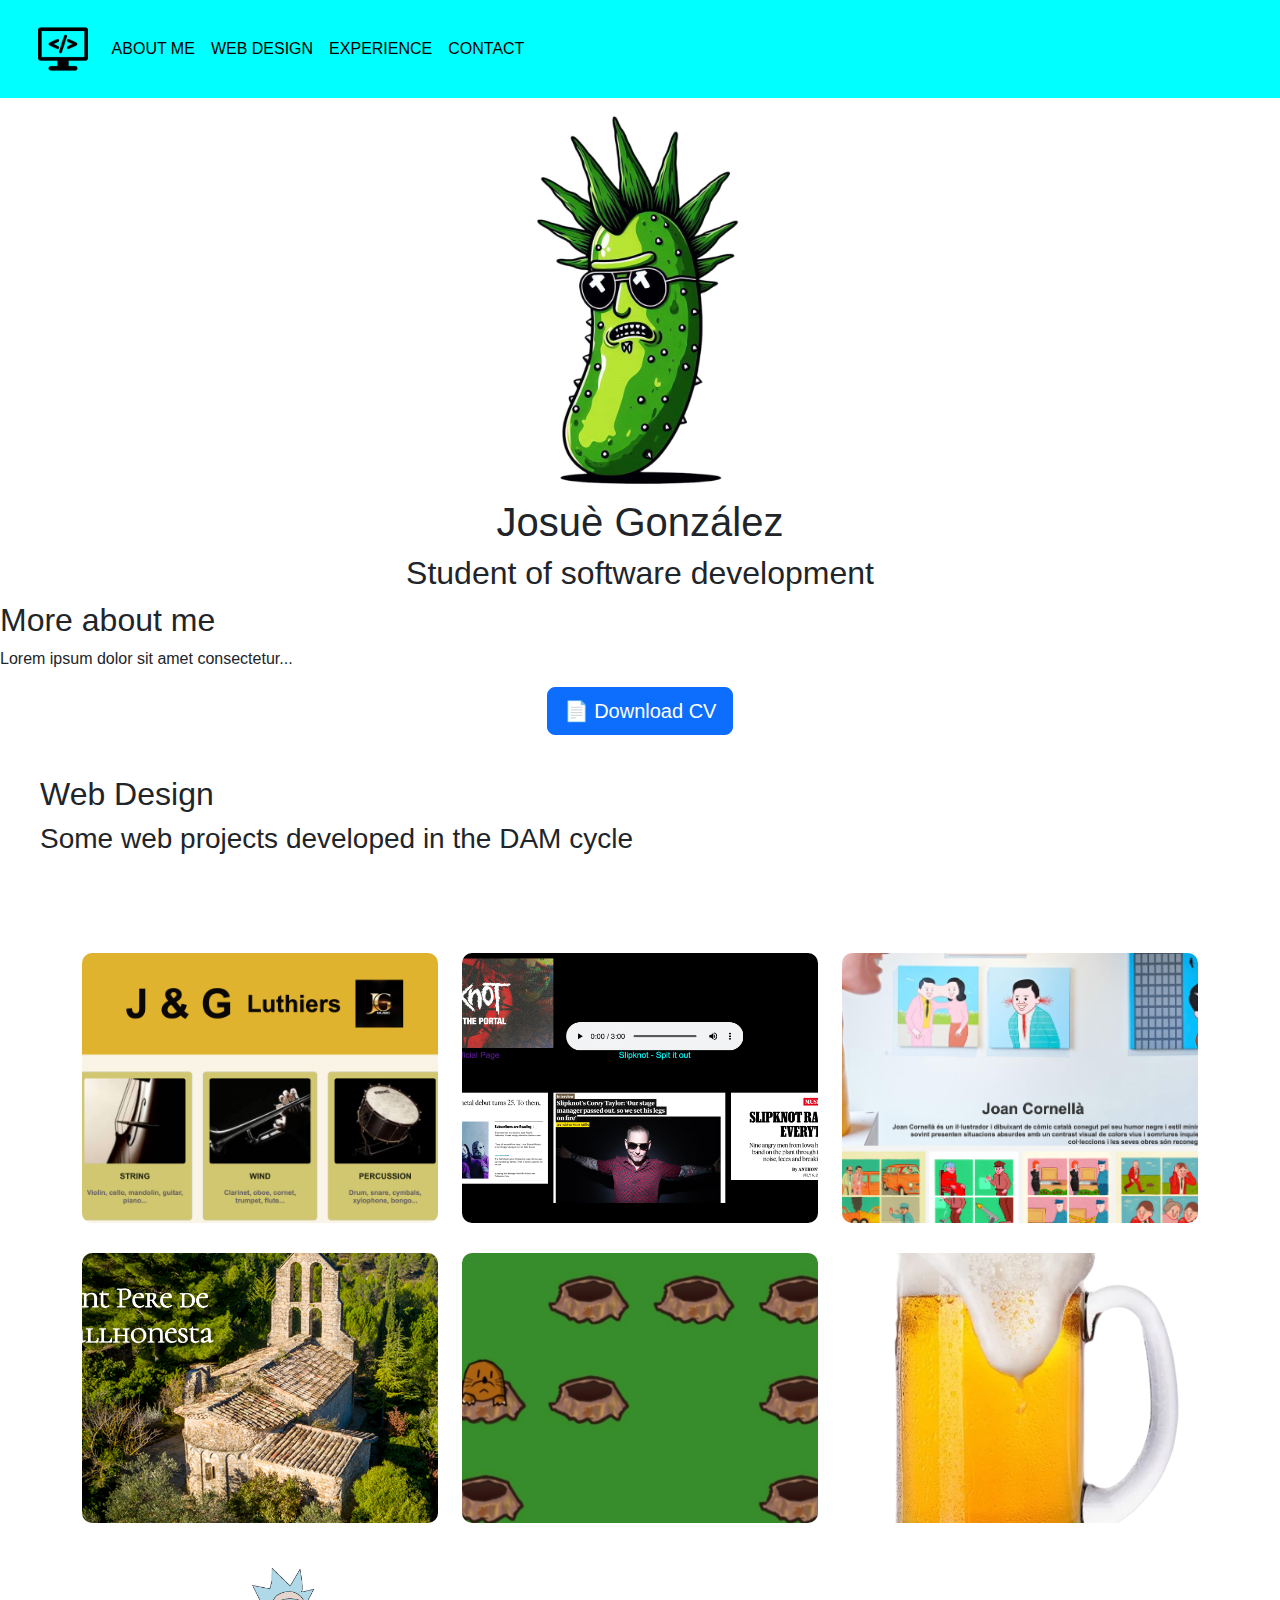
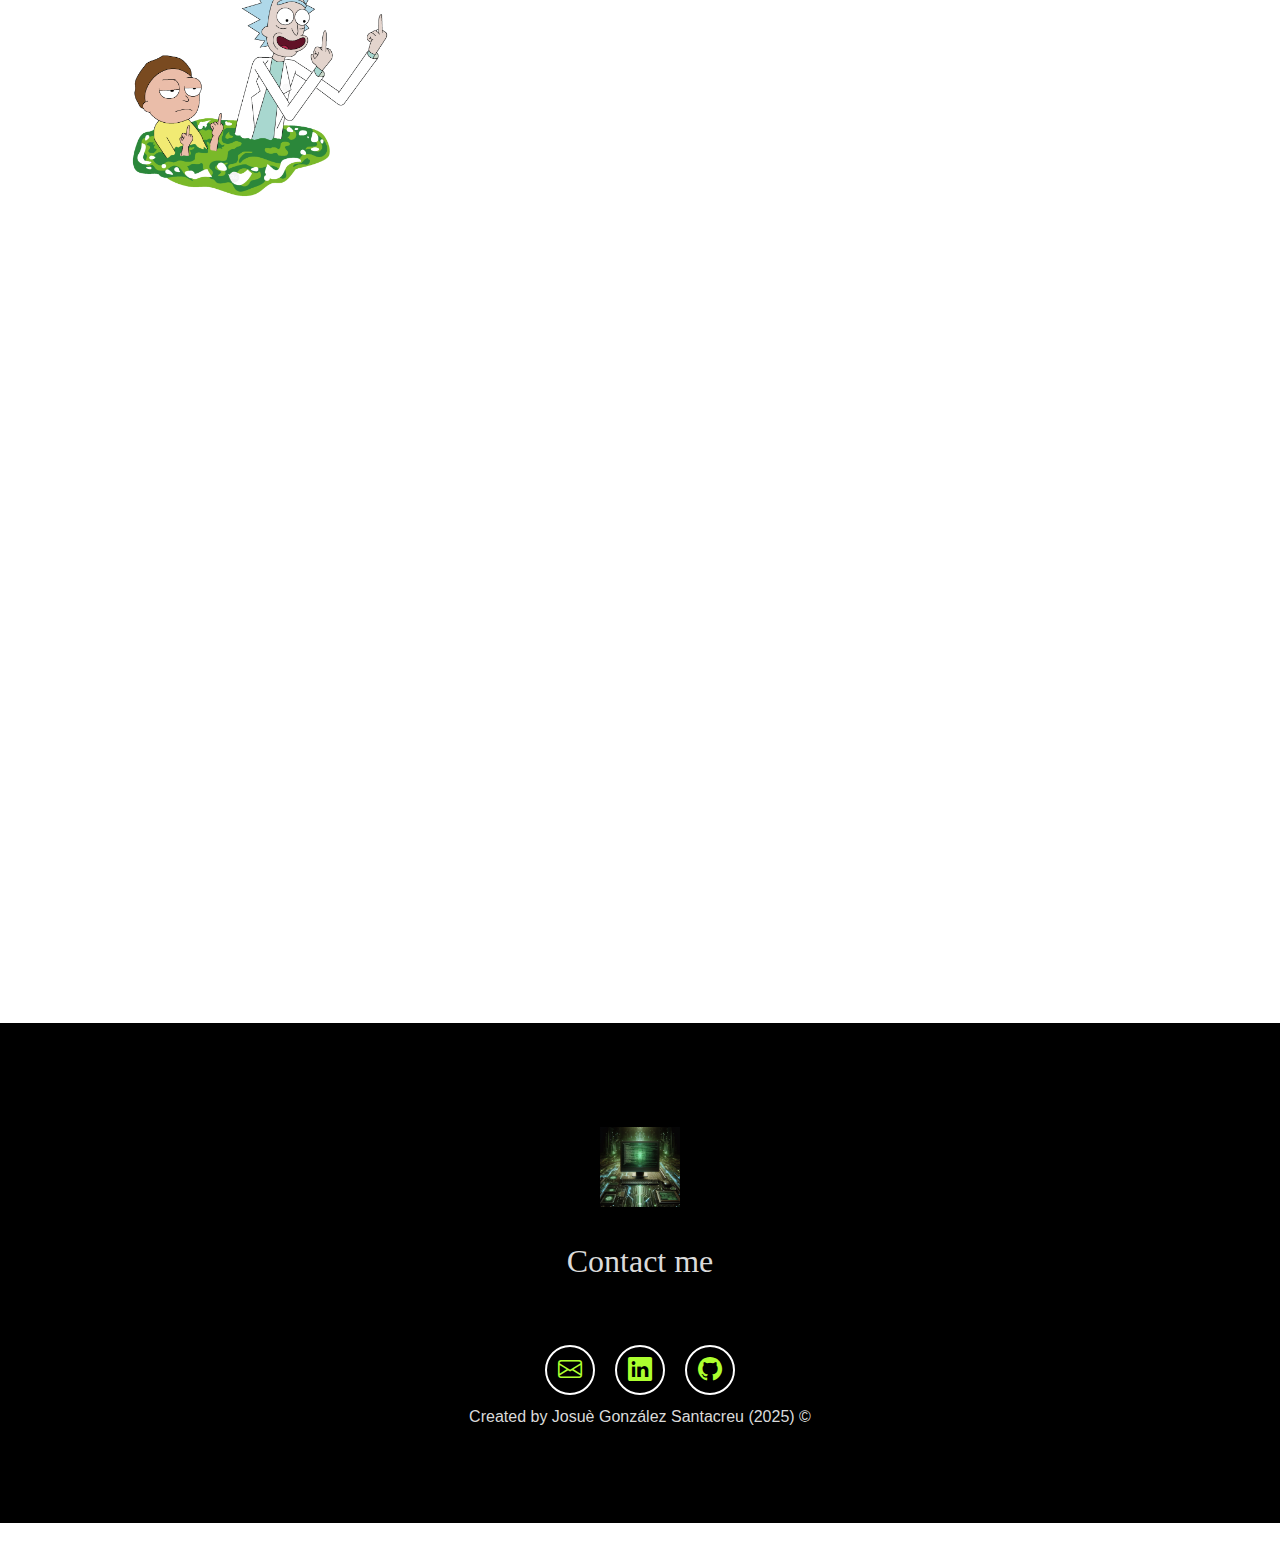
<file: index.html>
<!DOCTYPE html>
<html lang="ca">
<head>
    <meta charset="UTF-8">
    <meta name="viewport" content="width=device-width, initial-scale=1.0">
    <meta autor="Josuè González" />
    <meta name="description" content="Portafolis Josuè González" />
    <meta name="keywords" content="HTML, CSS, Bootstrap, JavaScript, DAM, web, software" />
    <title>Josuè González | Software Developer</title>

    <!-- Favicon -->
    <link rel="icon" href="fotos/pepinillo.jpg" type="image/x-icon">
    


    <!-- Bootstrap CSS i icones -->
    <link href="https://cdn.jsdelivr.net/npm/bootstrap@5.0.2/dist/css/bootstrap.min.css" rel="stylesheet">
    <link rel="stylesheet" href="https://cdn.jsdelivr.net/npm/bootstrap-icons@1.11.3/font/bootstrap-icons.min.css">
    <link rel="stylesheet" href="style.css"> <!-- Arxiu CSS separat -->
</head>
<body>

    <!-- Barra de Navegació -->
    <nav class="navbar navbar-expand-md">
        <div class="container-fluid">
            <a class="navbar-brand" href="#">
                <img src="fotos/pngegg.png" alt="icona" width="50"/>
            </a>
            <button class="navbar-toggler" type="button" data-bs-toggle="collapse" data-bs-target="#navbarNav">
                <span class="navbar-toggler-icon"></span>
            </button>
            <div class="collapse navbar-collapse" id="navbarNav">
                <ul class="navbar-nav d-flex justify-content-center align-items-center">
                    <li class="nav-item"><a class="nav-link" href="#sobremi">About me</a></li>
                    <li class="nav-item"><a class="nav-link" href="#webdesign">Web design</a></li>
                    <li class="nav-item"><a class="nav-link" href="#experience">Experience</a></li>
                    <li class="nav-item"><a class="nav-link" href="#contacte">Contact</a></li>
                </ul>
            </div>
        </div>
    </nav>

    <!-- Secció Hero -->
    <section class="text-center">
        <div>
            <img src="fotos/pepinillo.jpg" width="400"/>

            <h1>Josuè González</h1>
            <h2>Student of software development</h2>
        </div>
    </section>

    <!-- Secció Sobre Mi -->
    <section id="sobremi" class="about-me dark-section">
        <div>
            <h2 class="section-title">More about me</h2>
            <p class="section-text">Lorem ipsum dolor sit amet consectetur...</p>
            <div class="text-center">
                <a href="document.pdf" download class="btn btn-primary btn-lg btn-responsive">📄 Download CV</a>
            </div>
        </div>
    </section>

    <!-- Secció Experiència -->
    <section class="projectes white-section d-flex flex-column">
        <h2 class="section-title black-text">Web Design</h2>
        <h3 class="section-description">Some web projects developed in the DAM cycle </h3>
        <!--galeria de projectes-->
        <div class="container text-center projectes-container">
          <div class="row">
           <!--projecte 1-->
            <div class="projecte col-12 col-md-6 col-lg-4">
                 <img src="fotos/Projecte1.jpg" alt="projecte 1"/>
                <div class="overlay">
                  <p>Botiga de música</p>
                  <div class="icones-contenidor">
                    <a href="Exercici1/index.html" target="_blank" rel="noopener noreferrer">
                      <i class="bi bi-laptop"></i>
                    </a>
                  </div>
               </div>
            </div>
            <div class="projecte col-12 col-md-6 col-lg-4">
                <img src="fotos/projecte2.png" alt="projecte 2"/>
               <div class="overlay">
                 <p>Slipknot </p>
                 <div class="icones-contenidor">
                   <a href="Exercici2/index.html" target="_blank" rel="noopener noreferrer">
                     <i class="bi bi-laptop"></i>
                   </a>
                 </div>
              </div>
           </div>
           <div class="projecte col-12 col-md-6 col-lg-4">
            <img src="fotos/projecte3.png" alt="projecte 3"/>
           <div class="overlay">
             <p>Joan Cornellà</p>
             <div class="icones-contenidor">
               <a href="Exercici3/index.html" target="_blank" rel="noopener noreferrer">
                 <i class="bi bi-laptop"></i>
               </a>
             </div>
          </div>
       </div>
       <div class="projecte col-12 col-md-6 col-lg-4">
        <img src="fotos/projecte4.png" alt="projecte 4"/>
       <div class="overlay">
         <p>Vallhonesta</p>
         <div class="icones-contenidor">
           <a href="Exercici4/index.html" target="_blank" rel="noopener noreferrer">
             <i class="bi bi-laptop"></i>
           </a>
         </div>
      </div>
   </div>
   <div class="projecte col-12 col-md-6 col-lg-4">
    <img src="fotos/Whac.png" alt="projecte 5"/>
   <div class="overlay">
     <p>Whac-a-mole</p>
     <div class="icones-contenidor">
       <a href="Whac_mole/whacamole.html" target="_blank" rel="noopener noreferrer">
         <i class="bi bi-laptop"></i>
       </a>
     </div>
  </div>
</div>
<div class="projecte col-12 col-md-6 col-lg-4">
    <img src="GitJump/birra.png" alt="projecte 6"/>
   <div class="overlay">
     <p>quantes cerveses et pots beure?</p>
     <div class="icones-contenidor">
       <a href="GitJump/GitJumpBoca.html" target="_blank" rel="noopener noreferrer">
         <i class="bi bi-laptop"></i>
       </a>
     </div>
  </div>
</div>
  <div class="projecte col-12 col-md-6 col-lg-4">
    <img src="fotos/pngwing.com.png" alt="projecte 7"/>
   <div class="overlay">
     <p>Rick i morty</p>
     <div class="icones-contenidor">
       <a href="Rick/RickYMorty.html" target="_blank" rel="noopener noreferrer">
         <i class="bi bi-laptop"></i>
       </a>
     </div>
  </div>
</div>
</div>
          </div>
        </div>
      </section>
    <section class="video">
        <iframe src="https://www.youtube.com/embed/" frameborder="0" allowfullscreen></iframe>
    </section>
    
    
        <!-- Secció Contacte (Footer) -->
            <!--section contacte-->
    <footer class="dark-section d-flex flex-column align-items-center justify-content-center">
        <img class="footer-logo" src="fotos/Designer.jpeg" alt="logo"/>
        <p class="footer-text text-center">Contact me</p>
        <div class= "social-icons d-flex flex-wrap align-items-center justify-content-center">
          <a href="mail to: josue.gonzalez.santacreu@gmail.com" target="_blank" rel="noopener noreferrer">
            <i class="bi bi-envelope"></i>
          </a>
          <a href="https://www.linkedin.com/in/josu%C3%A8-gonz%C3%A1lez-3aa639339/" target="_blank" rel="noopener noreferrer">
            <i class="bi bi-linkedin"></i>
          </a>
          <a href="https://github.com/Josuexili" target="_blank" rel="noopener noreferrer">
            <i class="bi bi-github"></i>
          </a>
        </div>
        <div class="drets">Created by Josuè González Santacreu (2025) &#169;</div>
      </footer>
  
       

    <!-- Bootstrap JavaScript -->
    <script src="https://cdn.jsdelivr.net/npm/bootstrap@5.0.2/dist/js/bootstrap.bundle.min.js"></script>
</body>
</html>
</file>
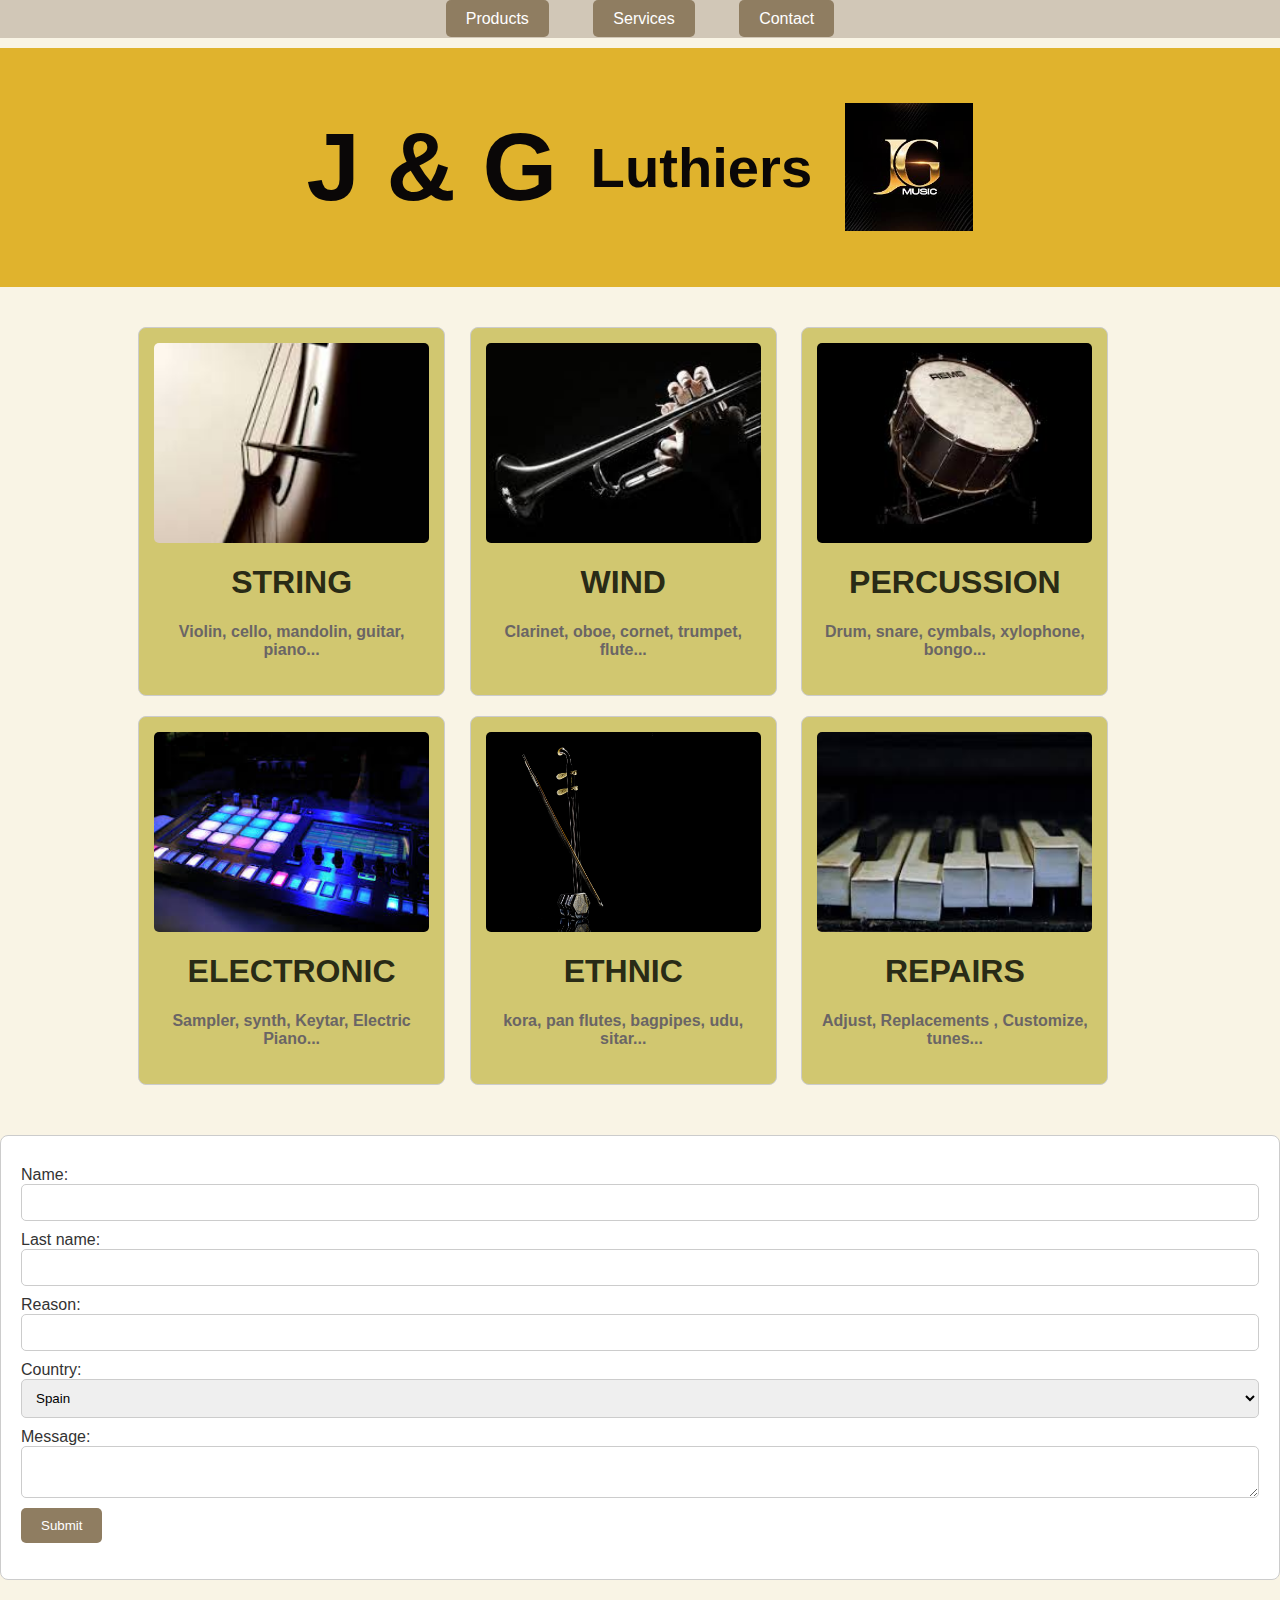
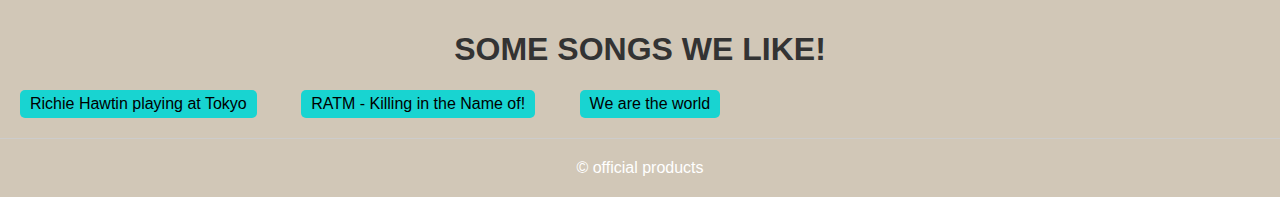
<file: Exercici1/index.html>
<html lang="en">
<head>
    <meta charset="utf-8">
    <meta name="viewport" content="width=device-width, initial-scale=1.0">
    <title>Music Store</title>
    <link href="aspecte.css" rel="stylesheet" type="text/css">
</head>
<body>
    <nav>
        <ul>
            <li><a href="#">Products</a></li>
            <li><a href="#">Services</a></li>
            <li><a href="pagines/contacte.html">Contact</a></li>
        </ul>
    </nav>
    <header> 
        <h1 class="h1custom">J & G</h1>
        <h3>Luthiers</h3>
        <img class="logo" src="fotos/jgportada.jpeg" alt="Logo de J & G Luthiers">
    </header>
    <section>
        <article class="String">
            <div>
                <a href="#"><img src="fotos/corda.jpeg" alt="String instruments"></a>
            </div>
            <h1><a href="#">STRING</a></h1>
            <h4>Violin, cello, mandolin, guitar, piano...</h4>
        </article>
        <article class="Wind">
            <div>
                <a href="#"><img src="fotos/vent.jpeg" alt="Wind instruments"></a>
            </div>
            <a href="#"><h1>WIND</h1></a>
            <h4>Clarinet, oboe, cornet, trumpet, flute...</h4>
        </article>
        <article class="Percussion">
            <div>
                <a href="#"><img src="fotos/percussio.jpeg" alt="Percussion instruments"></a>
            </div>
            <a href="#"><h1>PERCUSSION</h1></a>
            <h4>Drum, snare, cymbals, xylophone, bongo...</h4>
        </article>
        <article class="Electronic">
            <div>
                <a href="#"><img src="fotos/electonic.jpeg" alt="Electronic instruments"></a>
            </div>
            <a href="#"><h1>ELECTRONIC</h1></a>
            <h4>Sampler, synth, Keytar, Electric Piano...</h4>
        </article>
        <article class="Ethnic">
            <div>
                <a href="#"><img src="fotos/etnic.jpeg" alt="Ethnic instruments"></a>
            </div>
            <a href="#"><h1>ETHNIC</h1></a>
            <h4>kora, pan flutes, bagpipes, udu, sitar...</h4>
        </article>
        <article class="Services">
            <div>
                <a href="#"><img src="fotos/reparacions.jpeg" alt="Repair services"></a>
            </div>
            <a href="#"><h1>REPAIRS</h1></a>
            <h4>Adjust, Replacements , Customize, tunes...</h4>
        </article>
    </section>
    <section class="formulari">
        <form>
            <div>
                <label for="nom">Name:</label>
                <input type="text" id="nom" name="nom">
            </div>
            <div>
                <label for="cognom">Last name:</label>
                <input type="text" id="cognom" name="cognom">
            </div>
            <div>
                <label for="assumpte">Reason:</label>
                <input type="text" id="assumpte" name="assumpte">
            </div>
            <div>
                <label for="pais">Country:</label>
                <select id="pais" name="pais">
                    <option value="spain">Spain</option>
                    <option value="france">France</option>
                    <option value="italy">Italy</option>
                    <option value="england">England</option>
                </select>
            </div>
            <div>
                <label for="missatge">Message:</label>
                <textarea id="missatge" name="missatge"></textarea>
            </div>
            <button type="submit">Submit</button>
        </form>
    </section>
    <aside>
        <nav>
            <h1>SOME SONGS WE LIKE!</h1>
            <ul>
                <li><a href="https://www.youtube.com/watch?v=R2zQ8AMb3wM">Richie Hawtin playing at Tokyo</a></li>
                <li><a href="https://www.youtube.com/watch?v=bWXazVhlyxQ">RATM - Killing in the Name of!</a></li>
                <li><a href="https://www.youtube.com/watch?v=s3wNuru4U0I">We are the world</a></li>
            </ul>
        </nav>
    </aside>
    <footer>
        &copy; official products
    </footer>
</body>
</html>
</file>
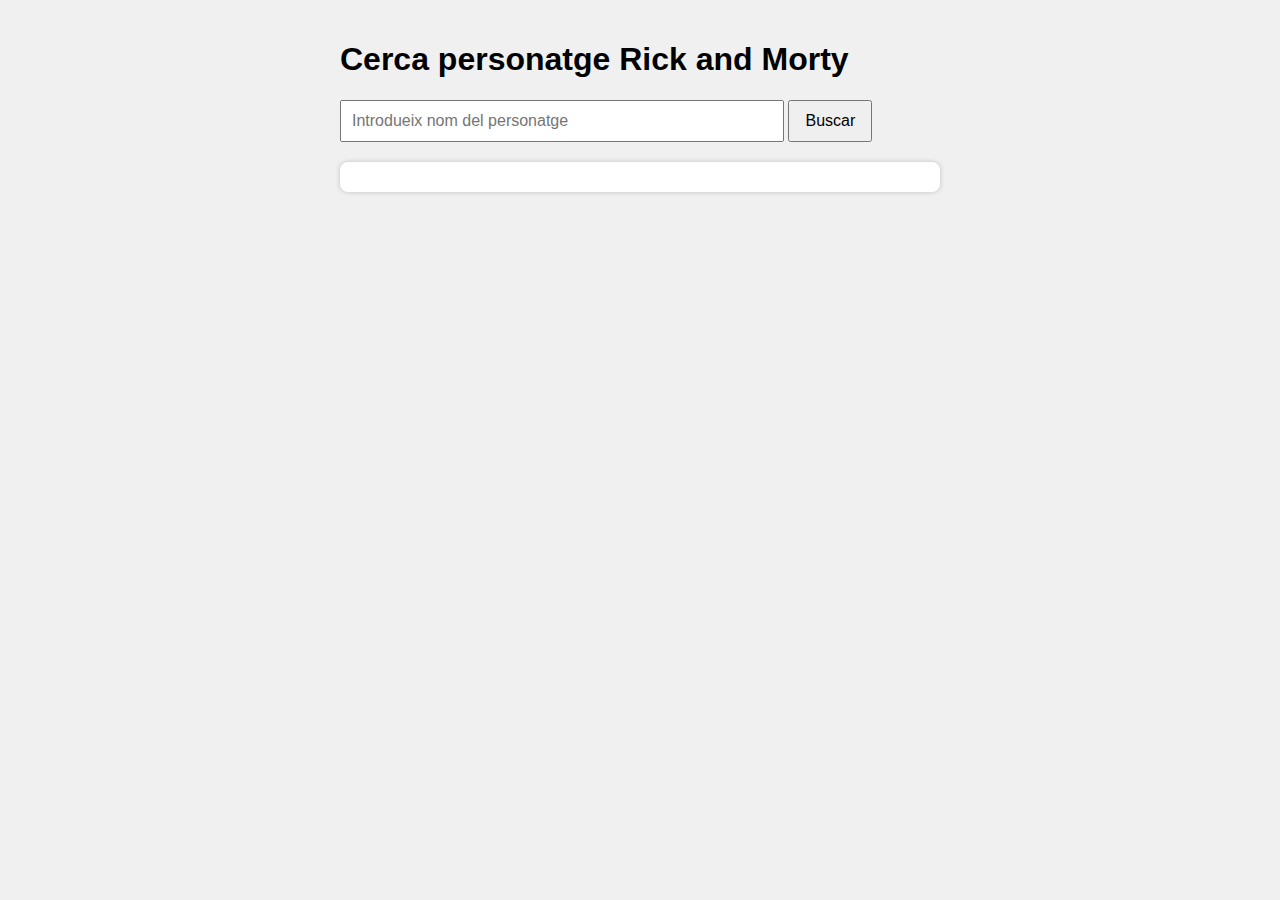
<file: GitJump/Rick.html>
<!DOCTYPE html>
<html lang="ca">
<head>
  <meta charset="UTF-8" />
  <meta name="viewport" content="width=device-width, initial-scale=1" />
  <title>Rick and Morty - Cerca Personatge</title>
  <style>
    body {
      font-family: Arial, sans-serif;
      padding: 20px;
      background: #f0f0f0;
      max-width: 600px;
      margin: auto;
    }
    input[type="text"] {
      width: 70%;
      padding: 10px;
      font-size: 1em;
    }
    button {
      padding: 10px 15px;
      font-size: 1em;
      cursor: pointer;
    }
    #resultat {
      margin-top: 20px;
      background: white;
      padding: 15px;
      border-radius: 8px;
      box-shadow: 0 0 5px rgba(0,0,0,0.2);
    }
    #resultat img {
      max-width: 150px;
      border-radius: 8px;
    }
  </style>
</head>
<body>

  <h1>Cerca personatge Rick and Morty</h1>

  <input type="text" id="nomPersonatge" placeholder="Introdueix nom del personatge" />
  <button id="buscarBtn">Buscar</button>

  <div id="resultat"></div>

  <script>
    const input = document.getElementById('nomPersonatge');
    const btn = document.getElementById('buscarBtn');
    const resultatDiv = document.getElementById('resultat');

    btn.addEventListener('click', () => {
      const nom = input.value.trim();
      if (nom === '') {
        resultatDiv.innerHTML = '<p>Si us plau, introdueix un nom.</p>';
        return;
      }

      resultatDiv.innerHTML = '<p>Cercant...</p>';

      fetch(`https://rickandmortyapi.com/api/character/?name=${encodeURIComponent(nom)}`)
        .then(res => {
          if (!res.ok) throw new Error('Personatge no trobat');
          return res.json();
        })
        .then(data => {
          if (data.results && data.results.length > 0) {
            const p = data.results[0];
            resultatDiv.innerHTML = `
              <img src="${p.image}" alt="${p.name}" />
              <h2>${p.name}</h2>
              <p><strong>Espècie:</strong> ${p.species}</p>
              <p><strong>Gènere:</strong> ${p.gender}</p>
              <p><strong>Origen:</strong> ${p.origin.name}</p>
            `;
          } else {
            resultatDiv.innerHTML = '<p>No s\'ha trobat cap personatge amb aquest nom.</p>';
          }
        })
        .catch(err => {
          resultatDiv.innerHTML = `<p>Error: ${err.message}</p>`;
        });
    });
  </script>
</body>
</html>
</file>
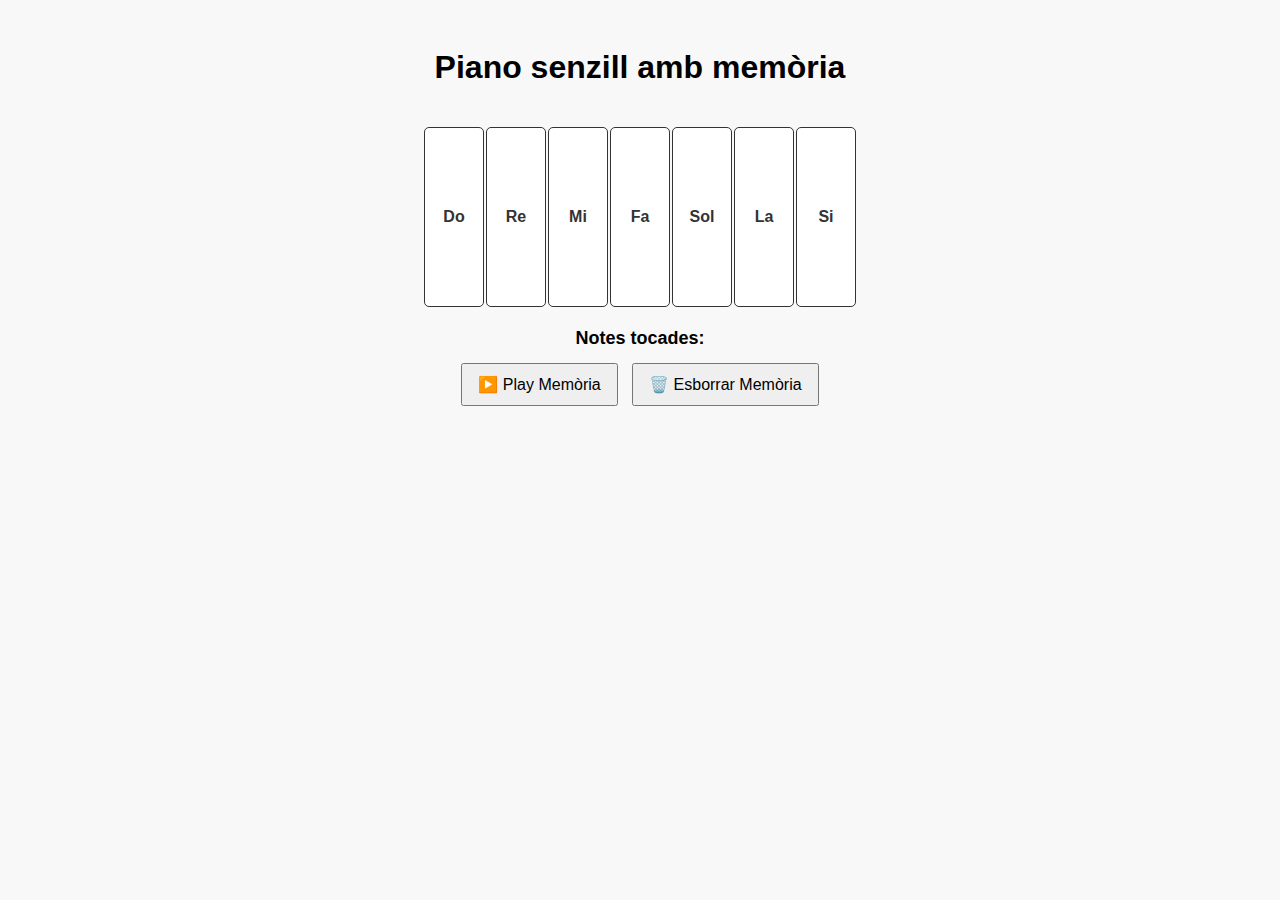
<file: PlayPiano/piano_virtual.html>
<!DOCTYPE html>
<html>
<head>
  <meta charset="UTF-8" />
  <title>Piano senzill amb memòria i esborrar</title>
  <style>
    body {
      font-family: sans-serif;
      text-align: center;
      background-color: #f8f8f8;
      padding: 20px;
    }
    .piano {
      display: flex;
      justify-content: center;
      align-items: flex-end;
      height: 200px;
      margin-bottom: 20px;
    }
    .tecla {
      width: 60px;
      height: 180px;
      margin: 1px;
      background-color: white;
      border: 1px solid #333;
      border-radius: 5px;
      font-size: 16px;
      font-weight: bold;
      color: #333;
      cursor: pointer;
    }
    .tecla:hover {
      background-color: #e6e6e6;
    }
    #notes {
      font-size: 18px;
      margin-top: 20px;
      font-weight: bold;
      min-height: 30px;
    }
    button {
      margin: 5px;
      padding: 10px 15px;
      font-size: 16px;
      cursor: pointer;
    }
  </style>
</head>
<body>

  <h1>Piano senzill amb memòria</h1>

  <div class="piano">
    <button class="tecla" onclick="tocaNota('do')">Do</button>
    <button class="tecla" onclick="tocaNota('re')">Re</button>
    <button class="tecla" onclick="tocaNota('mi')">Mi</button>
    <button class="tecla" onclick="tocaNota('fa')">Fa</button>
    <button class="tecla" onclick="tocaNota('sol')">Sol</button>
    <button class="tecla" onclick="tocaNota('la')">La</button>
    <button class="tecla" onclick="tocaNota('si')">Si</button>
  </div>

  <div id="notes">Notes tocades:</div>

  <button onclick="playMemoria()">▶️ Play Memòria</button>
  <button onclick="esborrarMemoria()">🗑️ Esborrar Memòria</button>

  <script>
    var memoria = [];

    function tocaNota(nom) {
      var audio = new Audio("audio/" + nom + ".mp3");
      audio.play();
      memoria.push(nom);
      var notesDiv = document.getElementById("notes");
      notesDiv.innerHTML = notesDiv.innerHTML + " " + nom;
    }

    function playMemoria() {
      if (memoria.length === 0) {
        alert("Encara no has tocat cap nota!");
        return;
      }

      // Reproduir amb retards per evitar sobreposicions
      for (var i = 0; i < memoria.length; i++) {
        (function(i) {
          setTimeout(function() {
            var so = new Audio("audio/" + memoria[i] + ".mp3");
            so.play();
          }, i * 700);  // 700ms entre cada nota
        })(i);
      }
    }

    function esborrarMemoria() {
      memoria = [];
      document.getElementById("notes").innerHTML = "Notes tocades:";
    }
  </script>

</body>
</html>
</file>
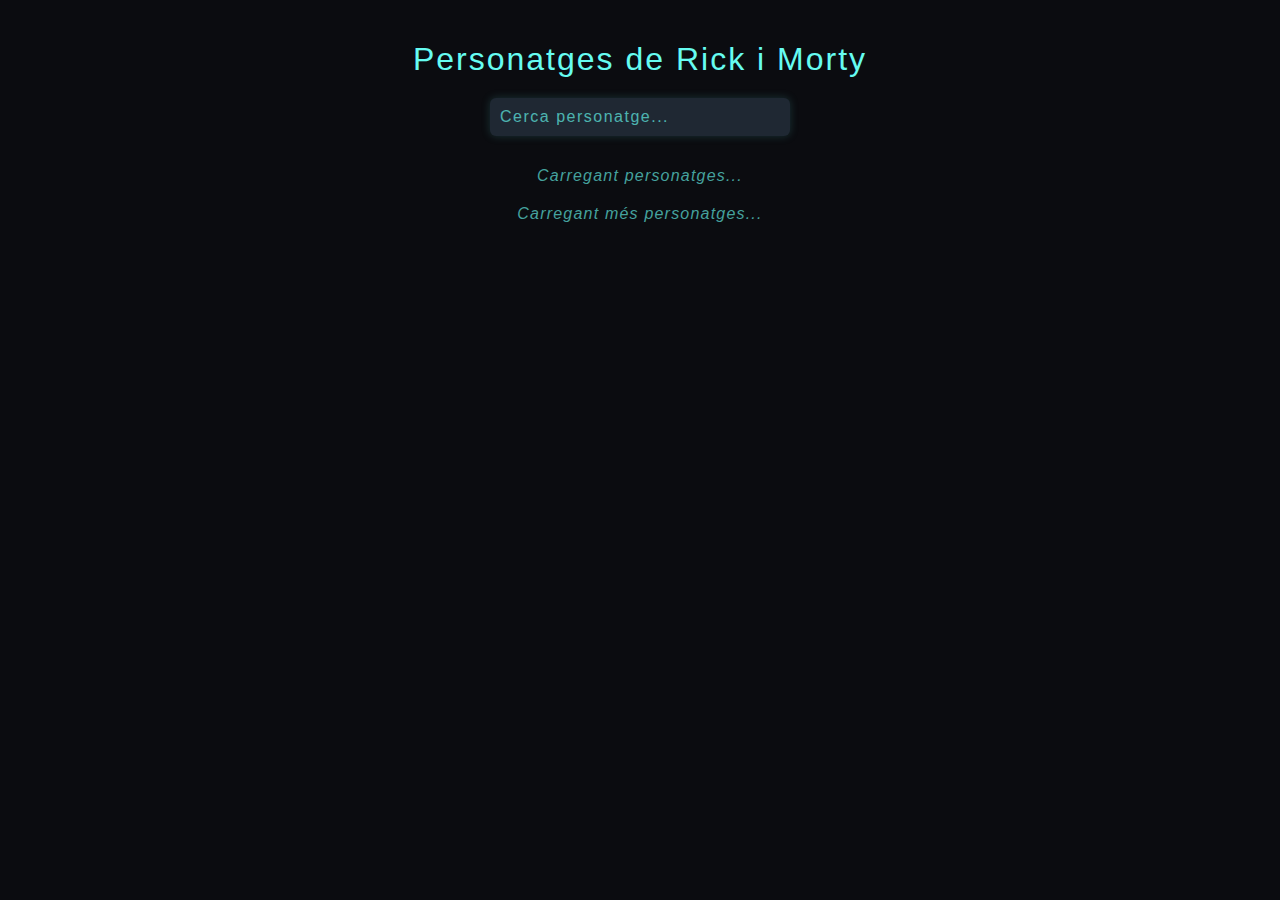
<file: Rick/RickYMorty.html>
<!DOCTYPE html>
<html lang="ca">
<head>
  <meta charset="UTF-8" />
  <title>Personatges Rick i Morty</title>
  <style>
    body {
  font-family: 'Segoe UI', Tahoma, Geneva, Verdana, sans-serif;
  background-color: #0b0c10;
  margin: 0;
  padding: 20px;
  text-align: center;
  color: #a6f0a6; /* Verd suau per text general */
}

h1 {
  color: #66fcf1;
  margin-bottom: 20px;
  font-weight: 300;
  letter-spacing: 2px;
}

#buscador {
  padding: 10px;
  font-size: 16px;
  width: 280px;
  margin-bottom: 15px;
  border-radius: 6px;
  border: none;
  box-shadow: 0 0 8px #45a29e44;
  background-color: #1f2833;
  color: #a6f0a6;
  letter-spacing: 1.5px;
  font-weight: 300;
}

#buscador::placeholder {
  color: #66fcf1aa;
}

#llista {
  max-width: 320px;
  margin: 0 auto;
}

.personatge {
  background-color: #1f2833;
  margin: 8px auto;
  padding: 12px;
  border-radius: 8px;
  width: 280px;
  cursor: pointer;
  box-shadow: 0 0 10px #45a29e22;
  transition: background-color 0.3s, transform 0.2s;
  color: #28ee5a; /* Nom personatge verd clar */
  font-weight: 300;
  letter-spacing: 1.5px;
}

.personatge:hover {
  background-color: #45a29e;
  color: #0b0c10;
  transform: scale(1.03);
}

#detall {
  max-width: 400px;
  margin: 0 auto;
  padding: 20px;
  border-radius: 15px;
  background: linear-gradient(135deg, #66fcf1, #45a29e);
  box-shadow: 0 0 20px #45a29e55;
  color: #a6f0a6; /* Text general verd suau */
}

#detall h2 {
  margin-bottom: 15px;
  font-weight: 300;
  letter-spacing: 3px;
  color: #000000; /* Nom personatge verd clar */
}

#detall img {
  width: 100%;
  max-width: 300px;
  border-radius: 20px;
  box-shadow: 0 0 10px #0b0c10;
  margin-bottom: 15px;
  transition: transform 0.3s ease;
}

#detall img:hover {
  transform: scale(1.05);
}

/* Característiques en negre i més gruixudes */
#detall p {
  font-size: 18px;
  margin: 8px 0;
  font-weight: 600;
  letter-spacing: 1.5px;
  color: #0b0c10; /* Negre */
}

.boto-retorn {
  margin-top: 20px;
  padding: 12px 24px;
  background-color: #0b0c10;
  color: #66fcf1;
  border: 2px solid #66fcf1;
  border-radius: 10px;
  cursor: pointer;
  font-weight: 300;
  letter-spacing: 2px;
  transition: background-color 0.3s, color 0.3s;
}

.boto-retorn:hover {
  background-color: #66fcf1;
  color: #0b0c10;
}

.loading {
  font-style: italic;
  color: #45a29e;
  font-weight: 300;
  letter-spacing: 1.2px;
}

.error {
  color: #ff5555;
  font-weight: 600;
  letter-spacing: 1.2px;
}

/* Responsive */
@media (max-width: 480px) {
  #buscador, .personatge {
    width: 90%;
  }

  #detall {
    width: 90%;
    padding: 15px;
  }

  #detall img {
    max-width: 100%;
  }
}

  </style>
  
</head>
<body>

  <h1>Personatges de Rick i Morty</h1>
  <input id="buscador" type="text" placeholder="Cerca personatge..." oninput="gestionaCerca()" />
  <div id="llista"><p class="loading">Carregant personatges...</p></div>
  <div id="detall" style="display:none;"></div>
  <div id="loading-msg" class="loading" style="margin-top: 20px;"></div>

  <script>
    let paginaActual = 1;
    let carregant = false;
    let mesPersonatges = true;
    let modeCerca = false;

    const llistaDiv = document.getElementById("llista");
    const detallDiv = document.getElementById("detall");
    const buscadorInput = document.getElementById("buscador");

    let personatgesVisibles = [];
    let totsPersonatges = [];
    let totsCarregats = false;

    // Funció per mostrar la llista
    function mostraLlista(llista) {
      llistaDiv.innerHTML = "";
      if (llista.length === 0) {
        llistaDiv.innerHTML = `<p class="error">Cap personatge trobat</p>`;
        return;
      }
      llista.forEach(p => {
        const div = document.createElement("div");
        div.className = "personatge";
        div.textContent = p.name;
        div.onclick = () => mostraDetall(p);
        llistaDiv.appendChild(div);
      });
    }

    // Funció per mostrar detall d'un personatge
    function mostraDetall(p) {
      const detallHTML = `
        <h2>${p.name}</h2>
        <img src="${p.image}" alt="Imatge de ${p.name}">
        <p><strong>Espècie:</strong> ${p.species}</p>
        <p><strong>Gènere:</strong> ${p.gender}</p>
        <p><strong>Origen:</strong> ${p.origin.name}</p>
        <button class="boto-retorn" onclick="tornaEnrere()">Torna a la llista</button>
      `;
      llistaDiv.style.display = "none";
      detallDiv.innerHTML = detallHTML;
      detallDiv.style.display = "block";
    }

    // Funció per tornar enrere a la llista
    function tornaEnrere() {
      detallDiv.style.display = "none";
      llistaDiv.style.display = "block";
    }

    // Carrega pàgina de personatges i afegeix a la llista visible
    function carregaPagina(pagina) {
      return fetch(`https://rickandmortyapi.com/api/character?page=${pagina}`)
        .then(res => res.json())
        .then(data => {
          return data;
        });
    }

    // Carrega més personatges per scroll infinit (només si no està mode cerca)
    function carregaMesPersonatges() {
      if (carregant || !mesPersonatges || modeCerca) return;
      carregant = true;
      document.getElementById("loading-msg").textContent = "Carregant més personatges...";

      carregaPagina(paginaActual).then(data => {
        personatgesVisibles = personatgesVisibles.concat(data.results);
        mostraLlista(personatgesVisibles);
        paginaActual++;
        mesPersonatges = data.info.next !== null;
        carregant = false;
        if (!mesPersonatges) {
          document.getElementById("loading-msg").textContent = "No hi ha més personatges.";
        } else {
          document.getElementById("loading-msg").textContent = "";
        }
      });
    }

    // Carrega tots els personatges en background per la cerca
    function carregaTotsPersonatges() {
      // Si ja s'han carregat tots, no fer res
      if (totsCarregats) return;

      let totalPagines = 0;
      fetch('https://rickandmortyapi.com/api/character')
        .then(res => res.json())
        .then(data => {
          totalPagines = data.info.pages;
          let promeses = [];
          for (let p = 1; p <= totalPagines; p++) {
            promeses.push(carregaPagina(p));
          }
          return Promise.all(promeses);
        })
        .then(pagines => {
          totsPersonatges = [];
          pagines.forEach(pagina => {
            totsPersonatges = totsPersonatges.concat(pagina.results);
          });
          totsCarregats = true;
          console.log('Tots els personatges carregats per cercar:', totsPersonatges.length);
        });
    }

    // Funció de cerca que filtra la llista completa
    function gestionaCerca() {
  const text = buscadorInput.value.toLowerCase().trim();

  if (text === "") {
    modeCerca = false;
    mostraLlista(personatgesVisibles);
    document.getElementById("loading-msg").textContent = "";
    return;
  }

  if (!totsCarregats) {
    llistaDiv.innerHTML = `<p class="loading">Encara s’estan carregant tots els personatges per cercar...</p>`;
    return;
  }

  modeCerca = true;

  // Primer els que comencen pel text
  const comencen = totsPersonatges.filter(p => p.name.toLowerCase().startsWith(text));
  // Després els que contenen el text (excloent els que ja estan en comencen)
  const contenen = totsPersonatges.filter(p => p.name.toLowerCase().includes(text) && !p.name.toLowerCase().startsWith(text));

  const resultatsOrdenats = comencen.concat(contenen);

  mostraLlista(resultatsOrdenats);
}


    // Scroll infinit
    window.addEventListener("scroll", () => {
      if (window.innerHeight + window.scrollY >= document.body.offsetHeight - 50) {
        carregaMesPersonatges();
      }
    });

    // Inici: carrega primera pàgina visible + carrega tots en background
    carregaMesPersonatges();
    carregaTotsPersonatges();
  </script>

</body>
</html>
</file>
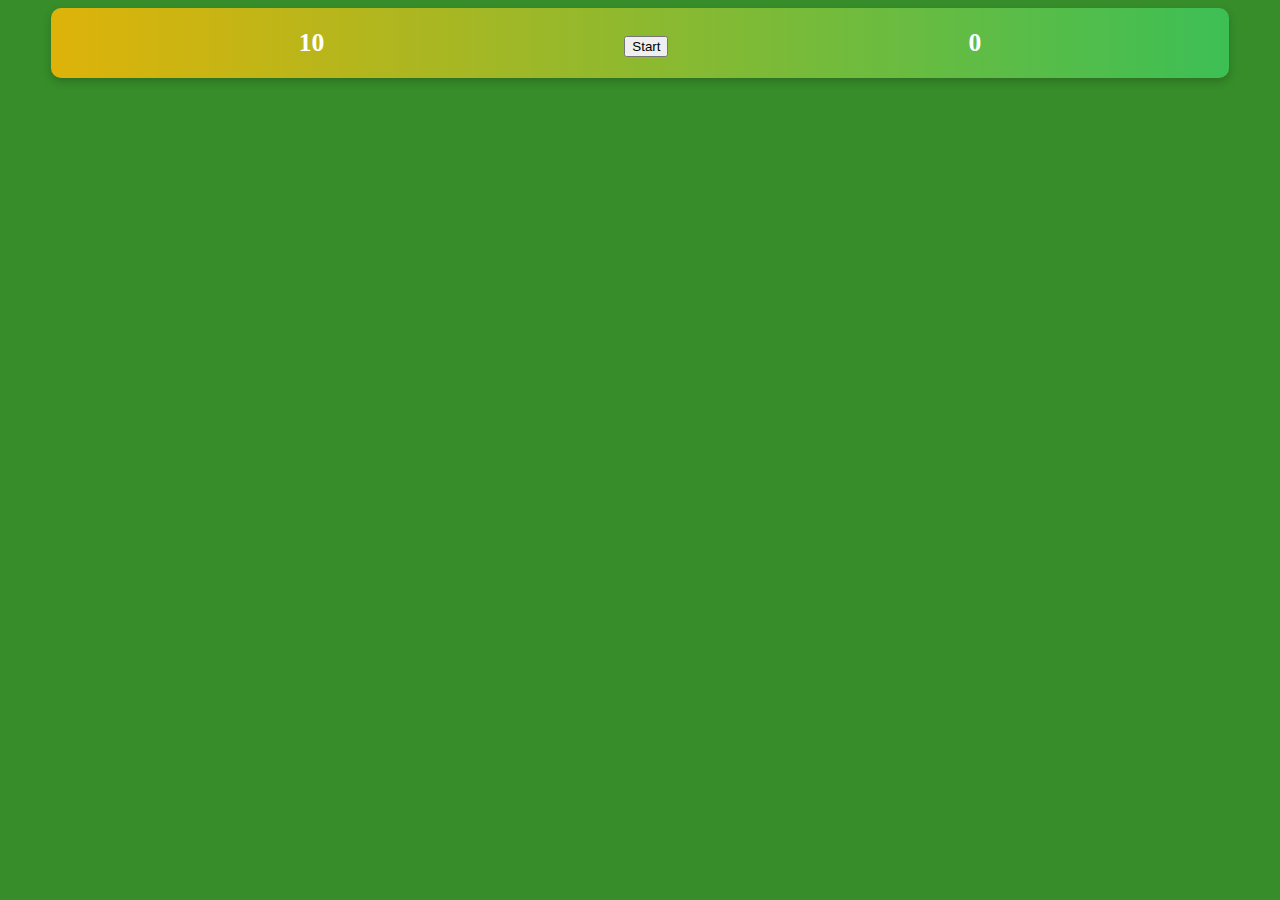
<file: Whac_mole/whacamole.html>
<!DOCTYPE html>

<html>
<style>
    body {
        background-color: rgba(55, 141, 42, 255);

    }

    .contenidor {
        background-color: rgba(55, 141, 42, 255);
        height: 70vh;
        width: 90%;
        display: grid;
        grid-template-columns: repeat(9, 1fr);
        grid-template-rows: repeat(4, 1fr);
        gap: 10px;
        margin: 20px;
    }


    .contenidor .caixa {
        background-color: rgba(55, 141, 42, 255);
        display: grid;
        justify-content: center;
        align-items: center;
        padding: 10px;
        position: relative;
        height: 100%;
        width: 100%;
    }


    .contenidor .caixa img {
        background-color: rgba(55, 141, 42, 255);
        width: 100%;
        height: 100%;
        visibility: hidden;
        object-fit: cover;
        display: block;
        position: absolute;
        top: 0;
        left: 0;
    }


    .temps {

        font-size: 2vw;
        font-weight: bold;
        color: white;
        background: linear-gradient(to left, rgb(61, 191, 85), #deb309);
        padding: 20px;
        border-radius: 10px;
        box-shadow: 0 4px 8px rgba(0, 0, 0, 0.2);
        display: flex;
        justify-content: space-between;
        align-items: center;
        width: 90%;
        margin: 0 auto 20px auto;
    }

   

    .contenidorTemps {
        text-align: left;
        margin-left: 20%;

    }
    .contenidorStart {
        text-align: center;


    }

    .contenidorPunts {
        text-align: right;
        margin-right: 20%;

    }

    .start {
        display: flex;
    }
</style>

<body>

    <div class="temps">

        <div class="contenidorTemps" id="contenidorTemps">
             <span id="tempsRestant">10</span>
        </div>
        <div class="contenidorStart" id="contenidorStart">
            <button id="starter" onclick="startGame()">Start</button>
        </div>

        <div class="contenidorPunts" id="contenidorPunts">
             <span id="punts">0</span>
        </div>
    </div>
    <div class="contenidor">

        <div class="caixa" id="caixa1">
            <img id="topoNo1" src="imatges/topoNo.jpg" alt="topo 1" onclick="colpeja(this)">
            <img id="topoSi1" src="imatges/topoSi.jpg" alt="topo 1" onclick="colpeja(this)">
        </div>
        <div class="caixa" id="caixa2">
            <img id="topoNo2" src="imatges/topoNo.jpg" alt="topo 2" onclick="colpeja(this)">
            <img id="topoSi2" src="imatges/topoSi.jpg" alt="topo 2" onclick="colpeja(this)">
        </div>
        <div class="caixa" id="caixa3">
            <img id="topoNo3" src="imatges/topoNo.jpg" alt="topo 3" onclick="colpeja(this)">
            <img id="topoSi3" src="imatges/topoSi.jpg" alt="topo 3" onclick="colpeja(this)">
        </div>
        <div class="caixa" id="caixa4">
            <img id="topoNo4" src="imatges/topoNo.jpg" alt="topo 4" onclick="colpeja(this)">
            <img id="topoSi4" src="imatges/topoSi.jpg" alt="topo 4" onclick="colpeja(this)">
        </div>
        <div class="caixa" id="caixa5">
            <img id="topoNo5" src="imatges/topoNo.jpg" alt="topo 5" onclick="colpeja(this)">
            <img id="topoSi5" src="imatges/topoSi.jpg" alt="topo 5" onclick="colpeja(this)">
        </div>
        <div class="caixa" id="caixa6">
            <img id="topoNo6" src="imatges/topoNo.jpg" alt="topo 6" onclick="colpeja(this)">
            <img id="topoSi6" src="imatges/topoSi.jpg" alt="topo 6" onclick="colpeja(this)">
        </div>
        <div class="caixa" id="caixa7">
            <img id="topoNo7" src="imatges/topoNo.jpg" alt="topo 7" onclick="colpeja(this)">
            <img id="topoSi7" src="imatges/topoSi.jpg" alt="topo 7" onclick="colpeja(this)">
        </div>
        <div class="caixa" id="caixa8">
            <img id="topoNo8" src="imatges/topoNo.jpg" alt="topo 8" onclick="colpeja(this)">
            <img id="topoSi8" src="imatges/topoSi.jpg" alt="topo 8" onclick="colpeja(this)">
        </div>
        <div class="caixa" id="caixa9">
            <img id="topoNo9" src="imatges/topoNo.jpg" alt="topo 9" onclick="colpeja(this)">
            <img id="topoSi9" src="imatges/topoSi.jpg" alt="topo 9" onclick="colpeja(this)">
        </div>
        <div class="caixa" id="caixa10">
            <img id="topoNo10" src="imatges/topoNo.jpg" alt="topo 10" onclick="colpeja(this)">
            <img id="topoSi10" src="imatges/topoSi.jpg" alt="topo 10" onclick="colpeja(this)">
        </div>
        <div class="caixa" id="caixa11">
            <img id="topoNo11" src="imatges/topoNo.jpg" alt="topo 11" onclick="colpeja(this)">
            <img id="topoSi11" src="imatges/topoSi.jpg" alt="topo 11" onclick="colpeja(this)">
        </div>
        <div class="caixa" id="caixa12">
            <img id="topoNo12" src="imatges/topoNo.jpg" alt="topo 12" onclick="colpeja(this)">
            <img id="topoSi12" src="imatges/topoSi.jpg" alt="topo 12" onclick="colpeja(this)">
        </div>
        <div class="caixa" id="caixa13">
            <img id="topoNo13" src="imatges/topoNo.jpg" alt="topo 13" onclick="colpeja(this)">
            <img id="topoSi13" src="imatges/topoSi.jpg" alt="topo 13" onclick="colpeja(this)">
        </div>
        <div class="caixa" id="caixa14">
            <img id="topoNo14" src="imatges/topoNo.jpg" alt="topo 14" onclick="colpeja(this)">
            <img id="topoSi14" src="imatges/topoSi.jpg" alt="topo 14" onclick="colpeja(this)">
        </div>
        <div class="caixa" id="caixa15">
            <img id="topoNo15" src="imatges/topoNo.jpg" alt="topo 15" onclick="colpeja(this)">
            <img id="topoSi15" src="imatges/topoSi.jpg" alt="topo 15" onclick="colpeja(this)">
        </div>
        <div class="caixa" id="caixa16">
            <img id="topoNo16" src="imatges/topoNo.jpg" alt="topo 16" onclick="colpeja(this)">
            <img id="topoSi16" src="imatges/topoSi.jpg" alt="topo 16" onclick="colpeja(this)">
        </div>
        <div class="caixa" id="caixa17">
            <img id="topoNo17" src="imatges/topoNo.jpg" alt="topo 17" onclick="colpeja(this)">
            <img id="topoSi17" src="imatges/topoSi.jpg" alt="topo 17" onclick="colpeja(this)">
        </div>
        <div class="caixa" id="caixa18">
            <img id="topoNo18" src="imatges/topoNo.jpg" alt="topo 18" onclick="colpeja(this)">
            <img id="topoSi18" src="imatges/topoSi.jpg" alt="topo 18" onclick="colpeja(this)">
        </div>
        <div class="caixa" id="caixa19">
            <img id="topoNo19" src="imatges/topoNo.jpg" alt="topo 19" onclick="colpeja(this)">
            <img id="topoSi19" src="imatges/topoSi.jpg" alt="topo 19" onclick="colpeja(this)">
        </div>
        <div class="caixa" id="caixa20">
            <img id="topoNo20" src="imatges/topoNo.jpg" alt="topo 20" onclick="colpeja(this)">
            <img id="topoSi20" src="imatges/topoSi.jpg" alt="topo 20" onclick="colpeja(this)">
        </div>
        <div class="caixa" id="caixa21">
            <img id="topoNo21" src="imatges/topoNo.jpg" alt="topo 21" onclick="colpeja(this)">
            <img id="topoSi21" src="imatges/topoSi.jpg" alt="topo 21" onclick="colpeja(this)">
        </div>
        <div class="caixa" id="caixa22">
            <img id="topoNo22" src="imatges/topoNo.jpg" alt="topo 22" onclick="colpeja(this)">
            <img id="topoSi22" src="imatges/topoSi.jpg" alt="topo 22" onclick="colpeja(this)">
        </div>
        <div class="caixa" id="caixa23">
            <img id="topoNo23" src="imatges/topoNo.jpg" alt="topo 23" onclick="colpeja(this)">
            <img id="topoSi23" src="imatges/topoSi.jpg" alt="topo 23" onclick="colpeja(this)">
        </div>
        <div class="caixa" id="caixa24">
            <img id="topoNo24" src="imatges/topoNo.jpg" alt="topo 24" onclick="colpeja(this)">
            <img id="topoSi24" src="imatges/topoSi.jpg" alt="topo 24" onclick="colpeja(this)">
        </div>
        <div class="caixa" id="caixa25">
            <img id="topoNo25" src="imatges/topoNo.jpg" alt="topo 25" onclick="colpeja(this)">
            <img id="topoSi25" src="imatges/topoSi.jpg" alt="topo 25" onclick="colpeja(this)">
        </div>
        <div class="caixa" id="caixa26">
            <img id="topoNo26" src="imatges/topoNo.jpg" alt="topo 26" onclick="colpeja(this)">
            <img id="topoSi26" src="imatges/topoSi.jpg" alt="topo 26" onclick="colpeja(this)">
        </div>
        <div class="caixa" id="caixa27">
            <img id="topoNo27" src="imatges/topoNo.jpg" alt="topo 27" onclick="colpeja(this)">
            <img id="topoSi27" src="imatges/topoSi.jpg" alt="topo 27" onclick="colpeja(this)">
        </div>
        <div class="caixa" id="caixa28">
            <img id="topoNo28" src="imatges/topoNo.jpg" alt="topo 28" onclick="colpeja(this)">
            <img id="topoSi28" src="imatges/topoSi.jpg" alt="topo 28" onclick="colpeja(this)">
        </div>
        <div class="caixa" id="caixa29">
            <img id="topoNo29" src="imatges/topoNo.jpg" alt="topo 29" onclick="colpeja(this)">
            <img id="topoSi29" src="imatges/topoSi.jpg" alt="topo 29" onclick="colpeja(this)">
        </div>
        <div class="caixa" id="caixa30">
            <img id="topoNo30" src="imatges/topoNo.jpg" alt="topo 30" onclick="colpeja(this)">
            <img id="topoSi30" src="imatges/topoSi.jpg" alt="topo 30" onclick="colpeja(this)">
        </div>
        <div class="caixa" id="caixa31">
            <img id="topoNo31" src="imatges/topoNo.jpg" alt="topo 31" onclick="colpeja(this)">
            <img id="topoSi31" src="imatges/topoSi.jpg" alt="topo 31" onclick="colpeja(this)">
        </div>
        <div class="caixa" id="caixa32">
            <img id="topoNo32" src="imatges/topoNo.jpg" alt="topo 32" onclick="colpeja(this)">
            <img id="topoSi32" src="imatges/topoSi.jpg" alt="topo 32" onclick="colpeja(this)">
        </div>
        <div class="caixa" id="caixa33">
            <img id="topoNo33" src="imatges/topoNo.jpg" alt="topo 33" onclick="colpeja(this)">
            <img id="topoSi33" src="imatges/topoSi.jpg" alt="topo 33" onclick="colpeja(this)">
        </div>
        <div class="caixa" id="caixa34">
            <img id="topoNo34" src="imatges/topoNo.jpg" alt="topo 34" onclick="colpeja(this)">
            <img id="topoSi34" src="imatges/topoSi.jpg" alt="topo 34" onclick="colpeja(this)">
        </div>
        <div class="caixa" id="caixa35">
            <img id="topoNo35" src="imatges/topoNo.jpg" alt="topo 35" onclick="colpeja(this)">
            <img id="topoSi35" src="imatges/topoSi.jpg" alt="topo 35" onclick="colpeja(this)">
        </div>
        <div class="caixa" id="caixa36">
            <img id="topoNo36" src="imatges/topoNo.jpg" alt="topo 36" onclick="colpeja(this)">
            <img id="topoSi36" src="imatges/topoSi.jpg" alt="topo 36" onclick="colpeja(this)">
        </div>
    </div>


    <script>
        let punts = 0;
        let temporitzador;
        let jocContinu;

        function startGame() {
            punts = 0;
            mostraTopos();
            document.getElementById("starter").disabled = true;
            document.getElementById("starter").style.visibility = "hidden";
            document.getElementById("punts").innerHTML = punts;
            document.getElementById("tempsRestant").innerHTML = "10";  // Reiniciar el temps a 10 segons
            temporitzador = setInterval(actualitzaTemps, 1000);
            jocContinu = setInterval(mostraTopos, 1000);
        }

        function endGame() {
            document.getElementById("starter").disabled = false;
            document.getElementById("starter").style.visibility = "visible";
            clearInterval(temporitzador);
            clearInterval(jocContinu);

            // Amagar tots els topos
            for (let i = 1; i <= 36; i++) {
                document.getElementById(`topoNo${i}`).style.visibility = "hidden";
                document.getElementById(`topoSi${i}`).style.visibility = "hidden";
            }

            document.getElementById("tempsRestant").innerHTML = "Joc Finalitzat!!";
            alert("El joc ha acabat! El teu resultat és: " + punts + " punts.");
        }

        function mostraTopos() {
            // Ocultar tots els topos
            for (let i = 1; i <= 36; i++) {
                document.getElementById(`topoNo${i}`).style.visibility = "hidden";
                document.getElementById(`topoSi${i}`).style.visibility = "hidden";
                document.getElementById(`topoSi${i}`).src = "imatges/topoSi.jpg";
                document.getElementById(`topoNo${i}`).src = "imatges/topoNo.jpg";
            }

            let countSi = 0;
            while (countSi < 3) {
                let topoSiPosition = Math.floor(Math.random() * 36) + 1;
                if (document.getElementById(`topoSi${topoSiPosition}`).style.visibility === "hidden") {
                    document.getElementById(`topoSi${topoSiPosition}`).style.visibility = "visible";
                    countSi++;
                }
            }

            // Mostrar 15 topos "No" aleatorios
            let countNo = 0;
            while (countNo < 25) {
                let randomPosition = Math.floor(Math.random() * 36) + 1;
                if (document.getElementById(`topoNo${randomPosition}`).style.visibility === "hidden" &&
                    document.getElementById(`topoSi${randomPosition}`).style.visibility === "hidden") {
                    document.getElementById(`topoNo${randomPosition}`).style.visibility = "visible";
                    countNo++;
                }
            }

            // Amagar el topo visible després d'un segon
            setTimeout(function () {
                document.getElementById(`topoSi${topoSiPosition}`).style.visibility = "hidden";
                document.getElementById(`topoNo${topoSiPosition}`).style.visibility = "hidden";
            }, 1000);
        }

        function actualitzaTemps() {
            let temps = document.getElementById("tempsRestant");
            let tempsActual = parseInt(temps.innerHTML);

            if (tempsActual <= 0) {
                endGame();
            } else {
                temps.innerHTML = tempsActual - 1;
            }
        }

        function colpeja(imatge) {
            if (imatge.style.visibility === "visible" && imatge.src.includes("imatges/topoSi.jpg")) {
                punts += 100;
                document.getElementById("punts").innerHTML = punts;
            }
            if (imatge.style.visibility === "visible" && imatge.src.includes("imatges/topoNo.jpg")) {
                punts -= 50;
                document.getElementById("punts").innerHTML = punts;
            }
            if (imatge.style.visibility === "visible") {
                imatge.src = "imatges/topoPam.jpg"; // Canviar la imatge del topo per la colpejada

                // Reproduir un so de boing
                const audio = new Audio('audio/boing.mp3');
                audio.play();
            }
        }

    </script>
</body>

</html>
</file>
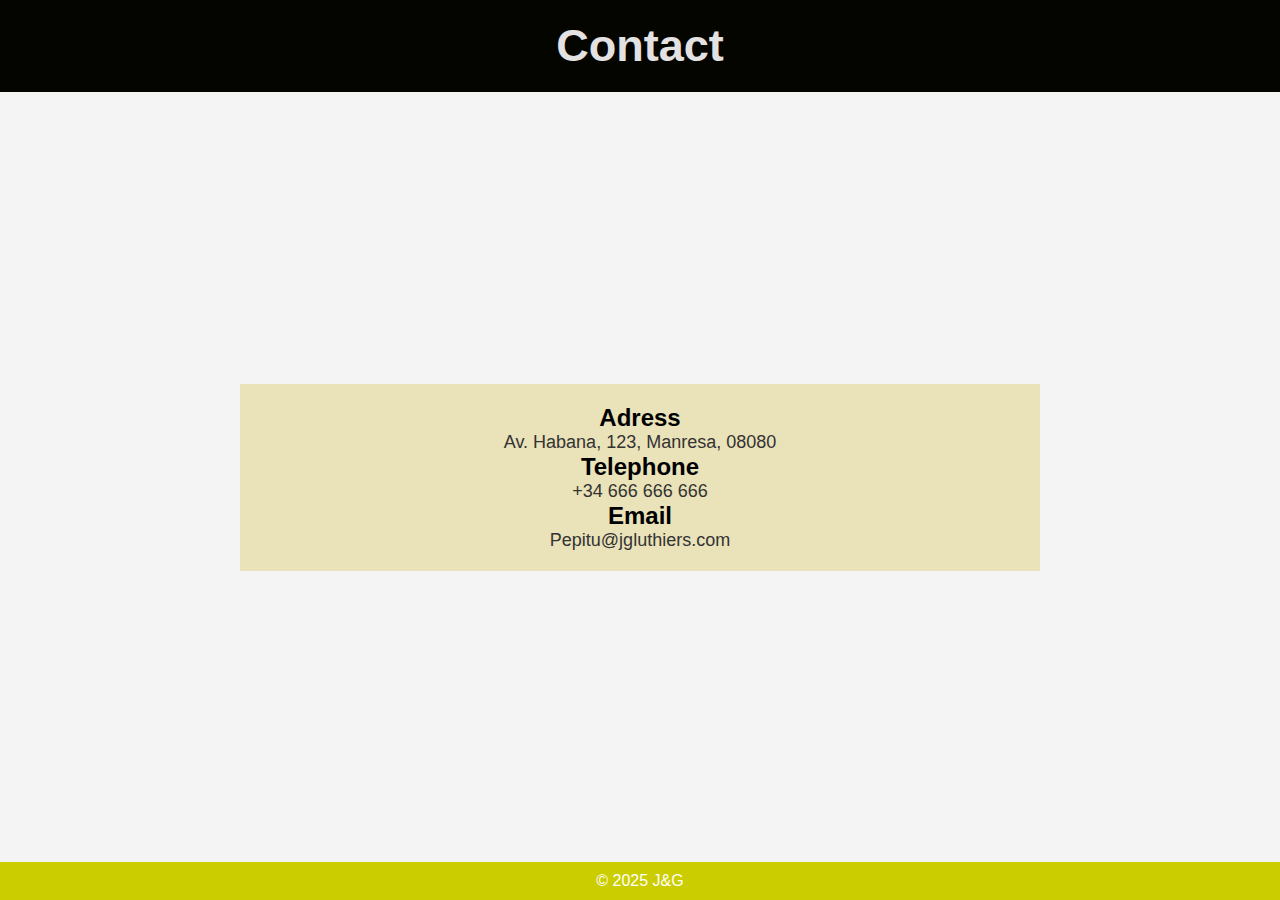
<file: Exercici1/pagines/contacte.html>
<!DOCTYPE html>
<html lang="ca">
<head>
    <meta charset="UTF-8">
    <meta name="viewport" content="width=device-width, initial-scale=1.0">
    <title>Contacte</title>
    <link rel="stylesheet" href="contact.css"> <!-- Vincula el teu arxiu CSS -->
</head>
<body>
    <header>
        <h1>Contact</h1>
    </header>

    <section>
        <article>
            <h2>Adress</h2>
            <p>Av. Habana, 123, Manresa, 08080</p>
        </article>

        <article>
            <h2>Telephone</h2>
            <p>+34 666 666 666</p>
        </article>

        <article>
            <h2>Email</h2>
            <p>Pepitu@jgluthiers.com</p>
        </article>
    </section>

    <footer>
        <p>&copy; 2025 J&G</p>
    </footer>
</body>
</html>
</file>
<file: style.css>
/* Personalitzacions generals */
body {
    font-family: Arial, sans-serif;
    font-size: 1rem; /* Tamaño base de fuente */
    padding-bottom: 3vw;
}

/* Barra de navegació */
.navbar {
    background-color: aqua;
    padding: 1.5vw 2vw; /* Padding ajustado con unidades responsivas */
}

.navbar-nav .nav-link {
    color: rgb(0, 0, 0) !important;
    text-transform: uppercase;
    font-size: 1rem; /* Tamaño de fuente responsivo */
}

/* Secció Experiència */
.white-section {
    padding: 5vw; /* Espaciado responsivo */
}

.experiencia-title {
    font-size: clamp(1rem, 2.5vw, 3.125rem); /* Tamaño de fuente adaptado */
    font-weight: bold;
}

.badge, .badge-rainbow {
    font-size: 0.875rem; /* Tamaño de fuente consistente */
    font-weight: bold;
    padding: 0.375rem 0.75rem; /* Padding responsivo */
    display: inline-block;
    text-align: center;
}

.badge-rainbow {
    background: linear-gradient(90deg, 
        #ff6666, /* Vermell más suave */
        #ff9966, /* Taronja más suave */
        #ffff66, /* Groc más suave */
        #66cc66, /* Verd más suave */
        #6699ff, /* Blau más suave */
        #9966cc, /* Índigo más suave */
        #cc66cc  /* Violeta más suave */
    );
    color: black; /* Letras negras */
}

.experience i {
    font-size: clamp(1rem, 2vw, 3.125rem); /* Ajuste del tamaño de iconos */
    color: #7ade30;
    background-color: #0a0a23;
    padding: 0.5rem 1.2rem; /* Padding responsivo */
    border-radius: 50%;
}

.experience .columna {
    padding: 2vw;
    background-color: #dadada; /* Fondo gris claro */
    border: 0.125rem solid rgba(128, 128, 128, 0.3); /* Borde gris suave */
    transition: all 0.3s ease-in-out; /* Transición suave para los cambios */
}

.experience .columna:hover {
    background-color: #ffffff; /* Fondo más claro al pasar el ratón */
    border: 0.125rem solid #7ade30; /* Borde verde al hacer hover */
    color: #333; /* Color de texto más oscuro para un contraste más fuerte */
}


/* Projectes */
/*projectes-------------------------------------------------------*/
.projectes {
    padding: 40px;
  }
  
  .projectes-container {
    padding-top: 60px;
    margin-bottom: 40px;

    
  }
  
  .projecte {
    position: relative;
    overflow: hidden; /* Per evitar que les imatges surtin fora del contenidor */
    display: flex;
    justify-content: center;
    align-items: center;
    height: 300px; /* Fixa una alçada comuna per a tots els projectes */
    padding-top: 30px;
  }
  
  .projectes img {
    width: 100%;  /* L'amplada de la imatge ocupa tot l'ample del contenidor */
    height: 100%; /* L'alçada de la imatge ocupa tot l'espai del contenidor */
    object-fit: cover; /* Fixa la imatge per cobrir l'espai sense distorsionar-la */
    object-position: center; /* Centra la imatge dins del contenidor */
    border-radius: 10px;
    transition: all 0.3s ease;
  }
  
  .overlay {
    transition: all 0.3s ease;
    opacity: 0;  /* La capa està invisible per defecte */
    position: absolute;
    top: 50%; /* Centra verticalment la capa */
    left: 50%; /* Centra horitzontalment la capa */
    transform: translate(-50%, -50%);  
    text-align: center;
  }
  
  .overlay p {
    font-size: clamp(14px, 2.5vw, 30px); /* Defineix un tamany òptim per a la font */
    margin-bottom: 0;
  }
  
  .projecte:hover img {
    opacity: 0.2;
  }
  
  .projecte:hover .overlay {
    opacity: 1;
  }
  
  .overlay .icones-contenidor {
    display: flex;
    flex-direction: column; /* Alinea els continguts de manera vertical */
    justify-content: center; /* Centrat vertical */
    align-items: center; /* Centrat horitzontal */
  }
  
  .overlay i {
    color: black;
    font-size: 60px;
    margin: 10px;
  }
  

.video{
    position: relative;
    width: 100%; /* Ajusta el div a l'ample que necessitis */
    padding-top: 56.25%; /* Això manté una relació 16:9 (9 / 16 * 100) */
  }
  
  
  .video iframe {
    position: absolute;
    top: 0;
    left: 0;
    width: 100%;
    height: 100%;
  }

/*footer-------------------------------------------------------*/
footer {
    min-height: 500px;
    background-color: #000000;
    color: #dadada;
  }
  
  
  .footer-logo {
    height: 80px;
    width: 80px;
    margin: 10px;
  }
  
  
  .footer-text {
    padding: 20px;
    margin-bottom: 30px;
    font-size:clamp(14px,2.5vw,50px); /*defineix el tamany mínim, màxim i òptim de la font*/    
    font-family:"Vast Shadow"; /*font de la capçalera*/
  }
  
  
  .social-icons a {
    width: 50px;
    height: 50px;
    display: flex;
    align-items: center;
    justify-content: center;
    padding: 2px;
    margin: 10px;
    border: 2px solid white;
    border-radius: 50%;
    transition: all 0.2s ease-in;
  }
  
  
  .social-icons i {
    color: greenyellow;
    font-size: 1.5rem;
    transition: all 0.2s ease-in;
  }

@media screen and (max-width: 768px) {
    .navbar-brand {
        display: none;
    }
}
</file>
<file: Exercici1/aspecte.css>
body {
    font-family: Arial, sans-serif;
    margin: 0;
    padding: 0;
    box-sizing: border-box;
    background-color: #f9f4e5;
    color: #333;
}

header {
    font-size: 3em;
    color: #0a0707;
    background-color: #e0b32d;
    text-align: center;
    margin: 10px 0;
}

h1.h1custom, h3 {
    display: inline-block;
    vertical-align: middle;
    margin-right: 20px;
}

h4 {
    font-size: 16px;
    color: #6a6565;
    margin-top: 2px;
}

header img.logo {
    width: 10%;
    height: auto;
    display: inline-block;
    vertical-align: middle;
}

nav {
    background-color: #d1c7b7;
    padding: 10px 0;
    text-align: center;
    
}

nav ul {
    list-style-type: none;
    padding: 0;
    margin: 0;
}

nav li {
    display: inline-block;
    margin: 0 20px;
    color:#e0b32d;
}

nav a {
    color: #fff;
    text-decoration: none;
    font-size: 16px;
    padding: 10px 20px;
    background-color: #8f7d61;
    border-radius: 5px;
}

nav a:hover {
    background-color: #6f5b3f;
}

section {
    padding: 20px 10%;
}

article {
    display: inline-block;
    width: 30%;
    margin: 10px;
    padding: 15px;
    background: #d1c770;
    border: 1px solid #ccc;
    box-sizing: border-box;
    text-align: center;
    border-radius: 8px;
}
article a {
    color: #292b16;
    text-decoration: none;
}

article img {
    width: 100%;
    height: 200px;
    object-fit: cover;
    border-radius: 5px;
}

article img:hover {
    transform: scale(1.1);
}

.formulari {
    padding: 20px;
    background-color: #fff;
    border: 1px solid #ccc;
    margin: 20px 0;
    border-radius: 8px;
}

.formulari div {
    margin: 10px 0;
    width: 100%;
}

textarea, input[type="text"], select {
    width: 100%;
    padding: 10px;
    border: 1px solid #ccc;
    border-radius: 5px;
    box-sizing: border-box;
}

button[type="submit"] {
    background-color: #8f7d61;
    color: white;
    border: none;
    padding: 10px 20px;
    border-radius: 5px;
    cursor: pointer;
}

button[type="submit"]:hover {
    background-color: #6f5b3f;
}

aside nav ul {
    list-style-type: none;
    padding: 0;
    margin: 0;
    text-align: left;
}

aside nav ul li {
    margin-bottom: 10px;
}

aside nav ul li a {
    text-decoration: none;
    color: black;
    font-size: 16px;
    word-wrap: break-word;
    padding: 5px 10px;
    display: block;
    background-color: #18d4d1;
}

aside nav ul li a:hover {
    text-decoration: underline;
}

footer {
    background-color: #d1c7b7;
    padding: 20px;
    text-align: center;
    color: #fff;
    border-top: 1px solid #ccc;
}
</file>
<file: Exercici1/pagines/contact.css>
/* Estils generals */
* { 
    font-family: sans-serif; 
    margin: 0;
    padding: 0;
    width: 100%;
    box-sizing: border-box; /* Inclou padding i border dins de l'amplada i alçada */
}

/* Estils per al cos de la pàgina */
body {
    display: flex;
    flex-direction: column;  /* Coloca els elements verticalment */
    justify-content: space-between; /* Distribueix l'espai entre elements */
    align-items: center; /* Centra horitzontalment tot el contingut */
    min-height: 100vh; /* Assegura que el contingut ocupa com a mínim tota l'alçada de la pantalla */
    background-color: #F4F4F4; /* Color de fons suau per a la pàgina */
}

/* Estils per al capçalera */
header {
    background-color: #050500; /* Color de fons negre */
    color: rgb(227, 225, 225); /* Color del text blanc */
    text-align: center;
    padding: 20px 0;
    width: 100%;
}

header h1 {
    font-family: 'Comic Sans MS', sans-serif;
    font-size: 45px;
}

header h3 {
    font-family: 'Brush Script MT', sans-serif;
    font-size: 25px;
}

/* Estils per a la secció de contacte */
section {
    background-color: #EAE2B8; /* Color de fons verd fluix */
    padding: 20px;
    text-align: center;
    width: 80%; /* Amplada de la secció per a no ocupar tot l'ample de la pantalla */
    max-width: 800px; /* Amplada màxima de la secció */
}

section p {
    font-size: 18px;
    color: #333; /* Color de text gris fosc */
}

/* Estils per al footer */
footer {
    background-color: #CBCD00; /* Color de fons groc */
    color: white;
    text-align: center;
    padding: 10px 0;
    width: 100%;
}
</file>
